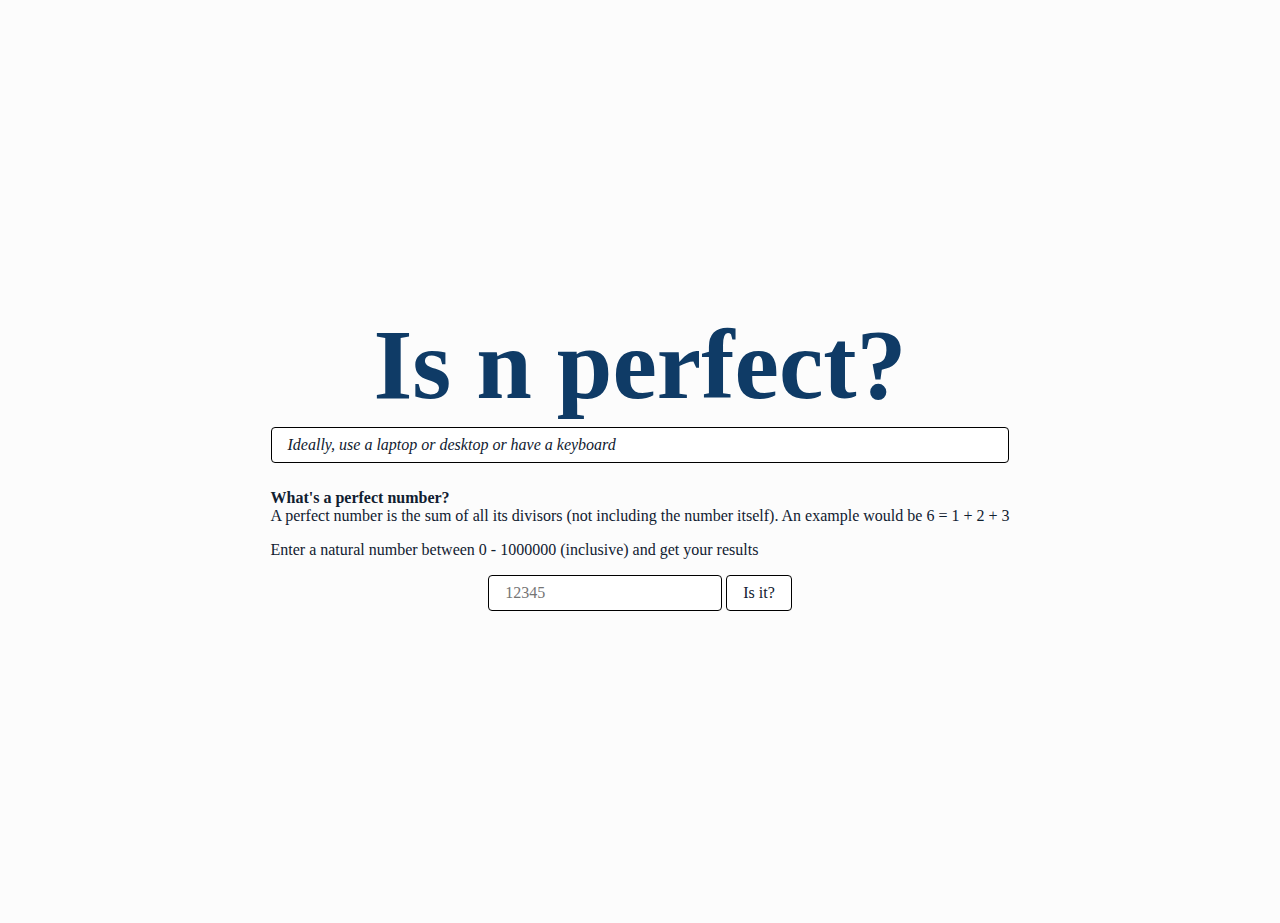
<file: index.html>
<!DOCTYPE html>
<html lang="en">
  <head>
    <meta charset="utf-8" />
    <meta name="viewport" content="width=device-width, initial-scale=1" />
    <link rel="icon" href="https://glitch.com/favicon.ico" />

    <title>Is the number perfect?</title>

    <!-- The website stylesheet -->
    <link rel="stylesheet" href="/style.css" />

    <!-- The website JavaScript file -->
    <script src="/script.js" defer></script>
  </head>

  <body>
    <div class="wrapper">
      <div class="content" role="main">
        <h1 class="title">Is n perfect?</h1>
        <div class="note">
          <i>Ideally, use a laptop or desktop or have a keyboard</i>
        </div>
        <div>
          <p>
            <b>What's a perfect number?</b> <br />
            A perfect number is the sum of all its divisors (not including the
            number itself). An example would be 6 = 1 + 2 + 3
          </p>
          <p>
            Enter a natural number between 0 - 1000000 (inclusive) and get your
            results
          </p>
        </div>
        <div>
          <input type="text" placeholder="12345" id="input" />
          <button style="display: inline" onclick="showRes()">Is it?</button>
        </div>

        <dialog id="res">
          <button
            style="float: right; border: 0; background: none"
            onclick="hideRes()"
          >
            X
          </button>
          <b
            ><span id="n-value"></span> is <span id="perf"></span> perfect
            number</b
          >
          <br />
          <p>Factors of n: <span id="factors"></span></p>
        </dialog>
      </div>
    </div>
  </body>
</html>
</file>
<file: style.css>
:root {
  --color-bg: #fcfcfc;
  --color-text-main: #102030;
  --color-text-header: #0f3b66;
  --color-primary: #102030;
  --wrapper-height: 87vh;
  --image-max-width: 300px;
  --image-margin: 3rem;
  --font-family: "HK Grotesk";
  --font-family-header: "Consolas";
}

/* Basic page style resets */
* {
  box-sizing: border-box;
}
[hidden] {
  display: none !important;
}

/* Import fonts */
@font-face {
  font-family: HK Grotesk;
  src: url("https://cdn.glitch.me/605e2a51-d45f-4d87-a285-9410ad350515%2FHKGrotesk-Regular.otf?v=1603136326027")
    format("opentype");
}
@font-face {
  font-family: HK Grotesk;
  font-weight: bold;
  src: url("https://cdn.glitch.me/605e2a51-d45f-4d87-a285-9410ad350515%2FHKGrotesk-Bold.otf?v=1603136323437")
    format("opentype");
}

/* Our remix on glitch button */
.btn--remix {
  font-family: HK Grotesk;
  padding: 0.75rem 1rem;
  font-size: 1.1rem;
  line-height: 1rem;
  font-weight: 500;
  height: 2.75rem;
  align-items: center;
  cursor: pointer;
  background: #ffffff;
  border: 1px solid #000000;
  box-sizing: border-box;
  border-radius: 4px;
  text-decoration: none;
  color: #000;
  white-space: nowrap;
  margin-left: auto;
}
.btn--remix img {
  margin-right: 0.5rem;
}
.btn--remix:hover {
  background-color: #d0fff1;
}

/******************************************************************************
END Glitch hello-app default styles
******************************************************************************/

body {
  width: 80vw;
  margin: auto;
  padding: 70px 0;
  font-family: var(--font-family);
  background-color: var(--color-bg);
  color: var(--color-text-main);
}

div {
  text-align: left;
}

/* Page structure */
.wrapper {
  min-height: var(--wrapper-height);
  display: grid;
  place-items: center;
  margin: 0 1rem;
}
.content {
  display: flex;
  flex-direction: column;
  align-items: center;
  justify-content: center;
}

.title {
  color: var(--color-text-header);
  font-family: var(--font-family-header);
  font-style: normal;
  font-weight: bold;
  font-size: 100px;
  line-height: 105%;
  margin: 0;
}

.title-q {
  color: var(--color-text-header);
  font-family: var(--font-family-header);
  font-style: normal;
  font-weight: bold;
  font-size: 70px;
  line-height: 105%;
  margin: 0;
}

/* Blocks */
.intro-block,
.note {
  font-family: Consolas;
  font-size: 100%;
  background: #ffffff;
  border: 1px solid #000000;
  box-sizing: border-box;
  border-radius: 4px;
  padding: 0.5rem 1rem;
  width: 100%;
  margin: 10px 0;
}

.ans-block {
  width: 100%;
}

.ans-block input {
  width: 66.5%;
}

.guess-block {
  font-size: 100%;
  background: #ffffff;
  border: 1px solid #000000;
  box-sizing: border-box;
  border-radius: 4px;
  padding: 0.5rem 1rem;
  margin: 10px;
}

/* Table */
table {
  border-collapse: collapse;
  text-align: center;
}

p.tbl {
  width: 95%;
  overflow-x: auto;
}

td {
  min-width: 30px;
}

/* Dialog */
dialog {
  width: 75vw;
}

/* Button - Add it from the README instructions */
button,
input,
a {
  font-family: inherit;
  font-size: 100%;
  background: #ffffff;
  border: 1px solid #000000;
  box-sizing: border-box;
  border-radius: 4px;
  padding: 0.5rem 1rem;
  color: var(--color-text);
}

/* Subheading */
h2 {
  color: var(--color-text-header);
}
</file>
